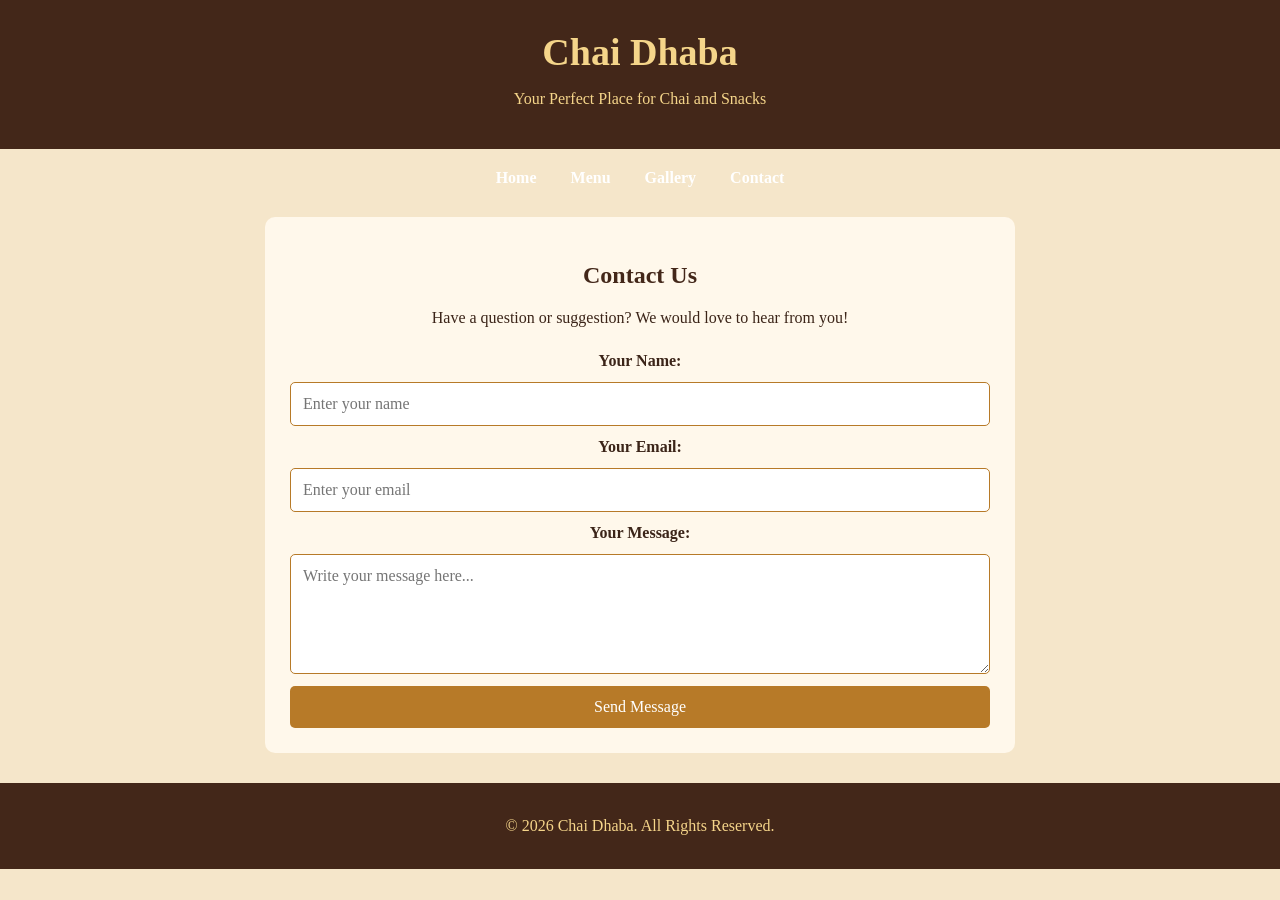
<file: contact.html>
<!DOCTYPE html>
<html lang="en">
<head>
    <meta charset="UTF-8">
    <meta name="viewport" content="width=device-width, initial-scale=1.0">
    <title>Contact Us - Chai Dhaba</title>

    <link rel="stylesheet" href="style.css">

    <style>
        .contact-section {
            max-width: 750px;
            margin: 30px auto;
            padding: 25px;
            background-color: #FFF8EB;
            border-radius: 10px;
        }

        .contact-section h2 {
            text-align: center;
            color: #432719;
        }

        .contact-section p {
            text-align: center;
        }

        .contact-form {
            display: flex;
            flex-direction: column;
            gap: 12px;
            margin-top: 25px;
        }

        .contact-form label {
            font-weight: bold;
            color: #3B2418;
        }

        .contact-form input,
        .contact-form textarea {
            padding: 12px;
            border: 1px solid #B77A28;
            border-radius: 5px;
            font-family: Georgia, serif;
            font-size: 16px;
        }

        .contact-form textarea {
            min-height: 120px;
            resize: vertical;
        }

        .contact-form button {
            padding: 12px;
            background-color: #B77A28;
            color: white;
            border: none;
            border-radius: 5px;
            cursor: pointer;
            font-family: Georgia, serif;
            font-size: 16px;
        }

        .contact-form button:hover {
            background-color: #432719;
        }
    </style>
</head>

<body>

    <header>
        <h1>Chai Dhaba</h1>
        <p>Your Perfect Place for Chai and Snacks</p>
    </header>

    <nav>
        <a href="index.html">Home</a>
        <a href="menu.html">Menu</a>
        <a href="gallery.html">Gallery</a>
        <a href="contact.html">Contact</a>
    </nav>

    <main>
        <section class="contact-section">

            <h2>Contact Us</h2>

            <p>
                Have a question or suggestion?
                We would love to hear from you!
            </p>

            <form class="contact-form" onsubmit="sendMessage(event)">

                <label for="name">Your Name:</label>
                <input type="text" id="name"
                       placeholder="Enter your name" required>

                <label for="email">Your Email:</label>
                <input type="email" id="email"
                       placeholder="Enter your email" required>

                <label for="message">Your Message:</label>
                <textarea id="message"
                          placeholder="Write your message here..."
                          required></textarea>

                <button type="submit">Send Message</button>

            </form>

        </section>
    </main>

    <footer>
        <p>&copy; 2026 Chai Dhaba. All Rights Reserved.</p>
    </footer>

    <script>
        function sendMessage(event) {
            event.preventDefault();

            let name = document.getElementById("name").value;

            window.alert("Thank you, " + name +
                         "! Your message has been received.");
        }
    </script>

</body>
</html>
</file>
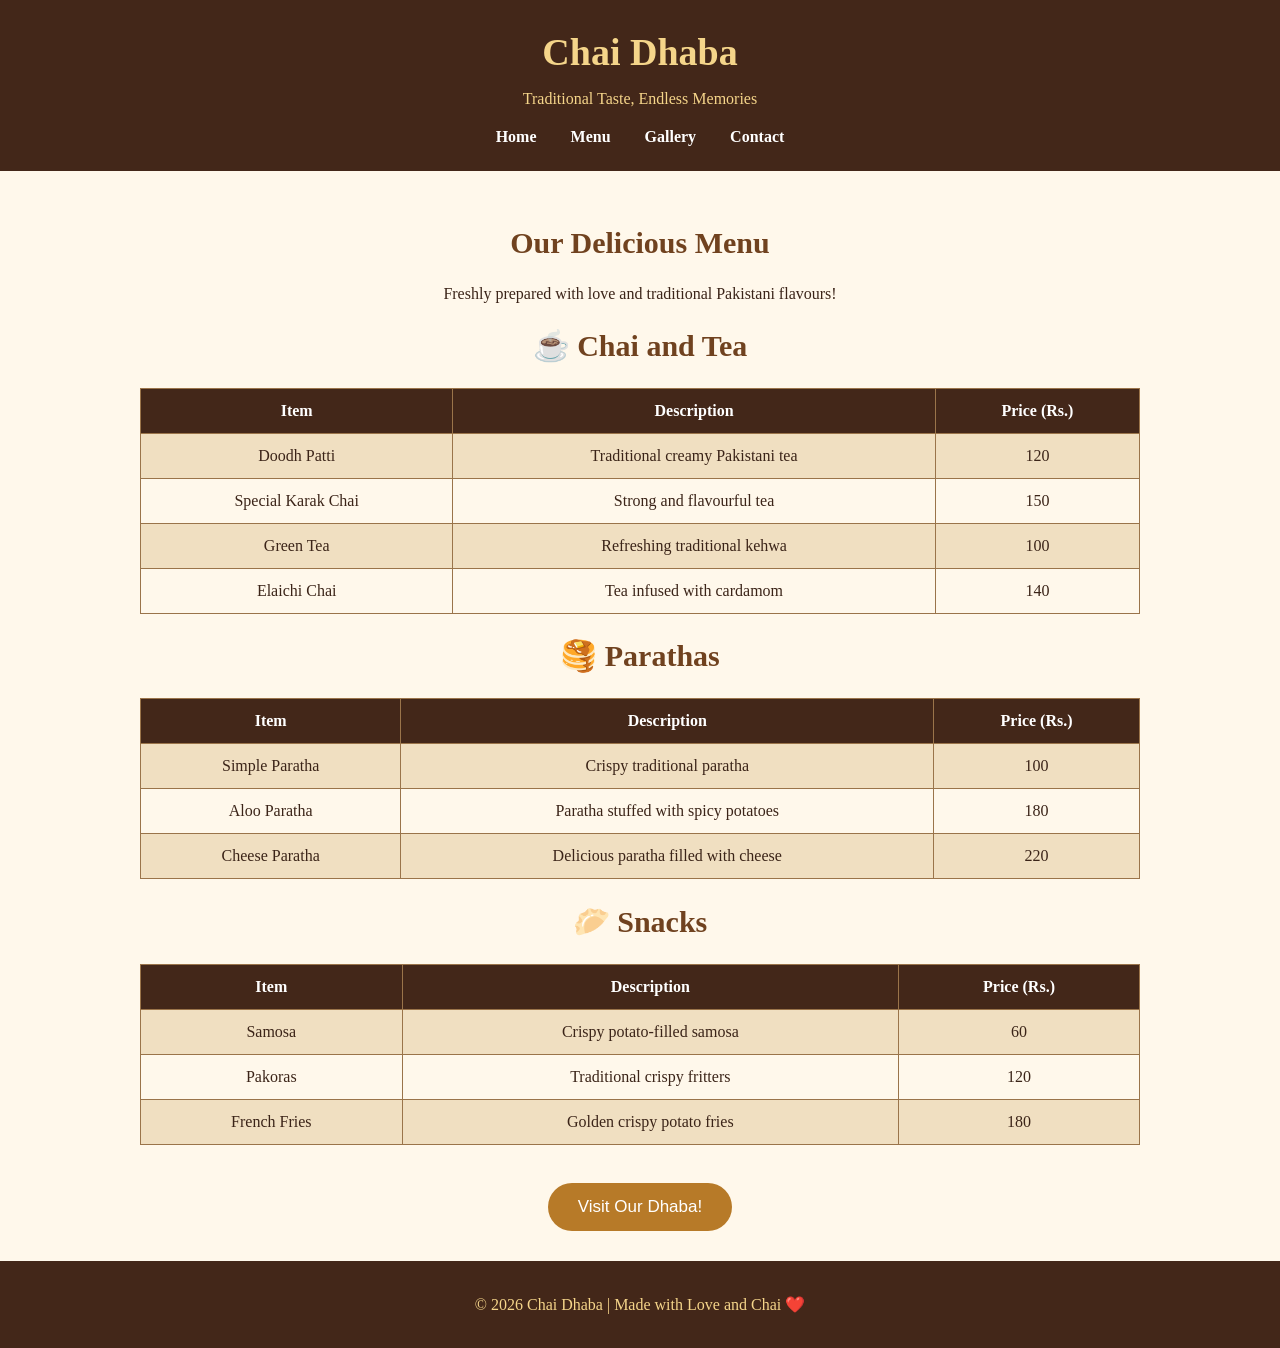
<file: menu.html>
<!DOCTYPE html>
<html lang="en">
<head>
    <meta charset="UTF-8">
    <meta name="viewport" content="width=device-width, initial-scale=1.0">
    <title>Chai Dhaba | Our Menu</title>

    <link rel="stylesheet" href="style.css">
</head>

<body>

    <!-- Website Header -->
    <header>
        <h1>Chai Dhaba</h1>
        <p>Traditional Taste, Endless Memories</p>

        <!-- Navigation Bar -->
        <nav>
            <a href="index.html">Home</a>
            <a href="menu.html">Menu</a>
            <a href="gallery.html">Gallery</a>
            <a href="contact.html">Contact</a>
        </nav>
    </header>

    <!-- Menu Section -->
    <section class="menu">

        <h2>Our Delicious Menu</h2>
        <p>Freshly prepared with love and traditional Pakistani flavours!</p>

        <h2>☕ Chai and Tea</h2>

        <table>
            <tr>
                <th>Item</th>
                <th>Description</th>
                <th>Price (Rs.)</th>
            </tr>

            <tr>
                <td>Doodh Patti</td>
                <td>Traditional creamy Pakistani tea</td>
                <td>120</td>
            </tr>

            <tr>
                <td>Special Karak Chai</td>
                <td>Strong and flavourful tea</td>
                <td>150</td>
            </tr>

            <tr>
                <td>Green Tea</td>
                <td>Refreshing traditional kehwa</td>
                <td>100</td>
            </tr>

            <tr>
                <td>Elaichi Chai</td>
                <td>Tea infused with cardamom</td>
                <td>140</td>
            </tr>
        </table>


        <h2>🥞 Parathas</h2>

        <table>
            <tr>
                <th>Item</th>
                <th>Description</th>
                <th>Price (Rs.)</th>
            </tr>

            <tr>
                <td>Simple Paratha</td>
                <td>Crispy traditional paratha</td>
                <td>100</td>
            </tr>

            <tr>
                <td>Aloo Paratha</td>
                <td>Paratha stuffed with spicy potatoes</td>
                <td>180</td>
            </tr>

            <tr>
                <td>Cheese Paratha</td>
                <td>Delicious paratha filled with cheese</td>
                <td>220</td>
            </tr>
        </table>


        <h2>🥟 Snacks</h2>

        <table>
            <tr>
                <th>Item</th>
                <th>Description</th>
                <th>Price (Rs.)</th>
            </tr>

            <tr>
                <td>Samosa</td>
                <td>Crispy potato-filled samosa</td>
                <td>60</td>
            </tr>

            <tr>
                <td>Pakoras</td>
                <td>Traditional crispy fritters</td>
                <td>120</td>
            </tr>

            <tr>
                <td>French Fries</td>
                <td>Golden crispy potato fries</td>
                <td>180</td>
            </tr>
        </table>

        <br>

        <button onclick="showMessage()">
            Visit Our Dhaba!
        </button>

    </section>


    <!-- Footer -->
    <footer>
        <p>© 2026 Chai Dhaba | Made with Love and Chai ❤️</p>
    </footer>


    <!-- JavaScript -->
    <script>
        function showMessage() {
            window.alert("Thank you for visiting Chai Dhaba! We look forward to serving you.");
        }
    </script>

</body>
</html>
</file>
<file: style.css>
/*
Name: Ahmad Shahzad
Roll Number: 26i-3095
Section: B
*/


* {
    box-sizing: border-box;
}

body {
    margin: 0;
    font-family: Georgia, serif;
    background-color: #F5E6CA;
    color: #3B2418;
    text-align: center;
}


header {
    background-color: #432719;
    color: #F5D58A;
    padding: 25px;
}

header h1 {
    font-size: 38px;
    margin: 5px;
}

nav {
    margin-top: 20px;
}

nav a {
    color: white;
    text-decoration: none;
    margin: 15px;
    font-weight: bold;
}


.hero {
    padding: 35px 20px;
}

.hero h2 {
    color: #70421F;
    font-size: 30px;
}

.hero p {
    font-size: 18px;
    line-height: 1.6;
}

.hero img {
    display: block;
    width: 350px;
    max-width: 90%;
    height: 220px;
    object-fit: cover;
    margin: 20px auto;
    border-radius: 15px;
}


button {
    background-color: #B77A28;
    color: white;
    padding: 14px 30px;
    border: none;
    border-radius: 25px;
    font-size: 17px;
    cursor: pointer;
}

button:hover {
    background-color: #70421F;
}


.menu {
    padding: 30px 15px;
    background-color: #FFF8EB;
}

.menu h2 {
    color: #70421F;
    font-size: 30px;
}

table {
    width: 80%;
    margin: 20px auto;
    border-collapse: collapse;
}

th, td {
    border: 1px solid #9A744A;
    padding: 13px;
}

th {
    background-color: #432719;
    color: white;
}

tr:nth-child(even) {
    background-color: #F0DFC1;
}


.about {
    padding: 30px;
    line-height: 1.7;
}


footer {
    background-color: #432719;
    color: #F5D58A;
    padding: 18px;
}
</file>
